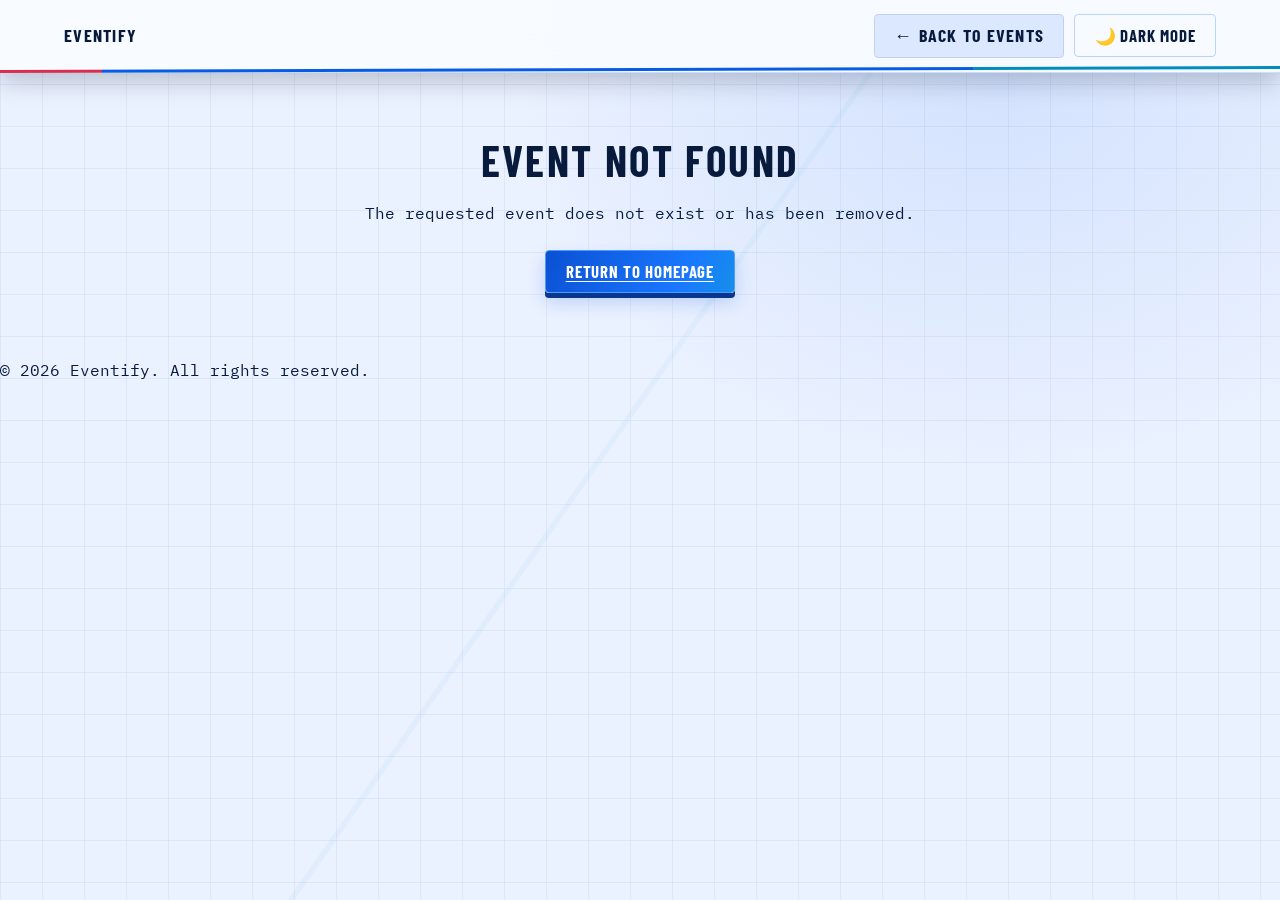
<file: event.html>
<!DOCTYPE html>
<html lang="en">
<head>
    <meta charset="UTF-8">
    <meta name="viewport" content="width=device-width, initial-scale=1.0">
    <title>Event Details - Eventify</title>
    
    <!-- Stylesheets -->
    <link rel="stylesheet" href="css/theme.css">
    <link rel="stylesheet" href="css/main.css">
    <link rel="stylesheet" href="css/components.css">

    <!-- Scripts (deferred so they load after HTML parses) -->
    <script src="js/theme.js" defer></script>
    <script src="js/data.js" defer></script>
    <script src="js/event.js" defer></script>
    <script src="js/form.js" defer></script>
</head>
<body>

    <!-- Navigation Bar -->
    <nav class="navbar">
        <a href="index.html" class="logo">Eventify</a>
        <div class="nav-actions">
            <a href="index.html" class="btn-secondary">← Back to Events</a>
            <button id="theme-toggle" class="btn-theme" aria-label="Toggle Dark Mode">
                🌓 Toggle Theme
            </button>
        </div>
    </nav>

    <!-- Main Content -->
    <main class="container">
        
        <!-- Confirmation Toast / Message (Hidden by default) -->
        <div id="confirmation-message" class="toast hidden">
            <p>🎉 Registration Successful! We've saved your spot.</p>
        </div>

        <!-- Dynamic Event Header & Banner -->
        <section id="event-header" class="event-header">
            <img id="event-image" src="" alt="Event Banner" class="event-banner-img">
            <div class="event-header-info">
                <span id="event-category" class="badge">Category</span>
                <h1 id="event-title">Loading Event...</h1>
                <p id="event-date-location" class="meta-info">📅 Date | 📍 Venue</p>
            </div>
        </section>

        <div class="event-details-layout">
            
            <!-- Left Column: Details & Countdown -->
            <article class="event-info-section">
                <h2>About This Event</h2>
                <p id="event-description">Loading event description...</p>
                
                <!-- Countdown Timer (Bonus Challenge) -->
                <div class="countdown-card">
                    <h3>Event Starts In</h3>
                    <div id="countdown-timer" class="timer-grid">
                        <div class="timer-box"><span id="days">00</span><label>Days</label></div>
                        <div class="timer-box"><span id="hours">00</span><label>Hours</label></div>
                        <div class="timer-box"><span id="minutes">00</span><label>Minutes</label></div>
                        <div class="timer-box"><span id="seconds">00</span><label>Seconds</label></div>
                    </div>
                </div>
            </article>

            <!-- Right Column: Registration Form -->
            <aside class="registration-card">
                <h2>Register Now</h2>
                <form id="registration-form" novalidate>
                    <!-- Hidden field to hold event ID -->
                    <input type="hidden" id="event-id-input" name="eventId">

                    <div class="form-group">
                        <label for="full-name">Full Name *</label>
                        <input type="text" id="full-name" name="fullName" placeholder="Jane Doe" required>
                        <small class="error-msg" id="name-error"></small>
                    </div>

                    <div class="form-group">
                        <label for="email">Email Address *</label>
                        <input type="email" id="email" name="email" placeholder="jane@example.com" required>
                        <small class="error-msg" id="email-error"></small>
                    </div>

                    <div class="form-group">
                        <label for="phone">Phone Number *</label>
                        <input type="tel" id="phone" name="phone" placeholder="1234567890" required>
                        <small class="error-msg" id="phone-error"></small>
                    </div>

                    <button type="submit" class="btn-primary btn-block">Confirm Registration</button>
                </form>
            </aside>

        </div>

    </main>

    <!-- Footer -->
    <footer class="footer">
        <p>&copy; 2026 Eventify. All rights reserved.</p>
    </footer>

</body>
</html>
</file>
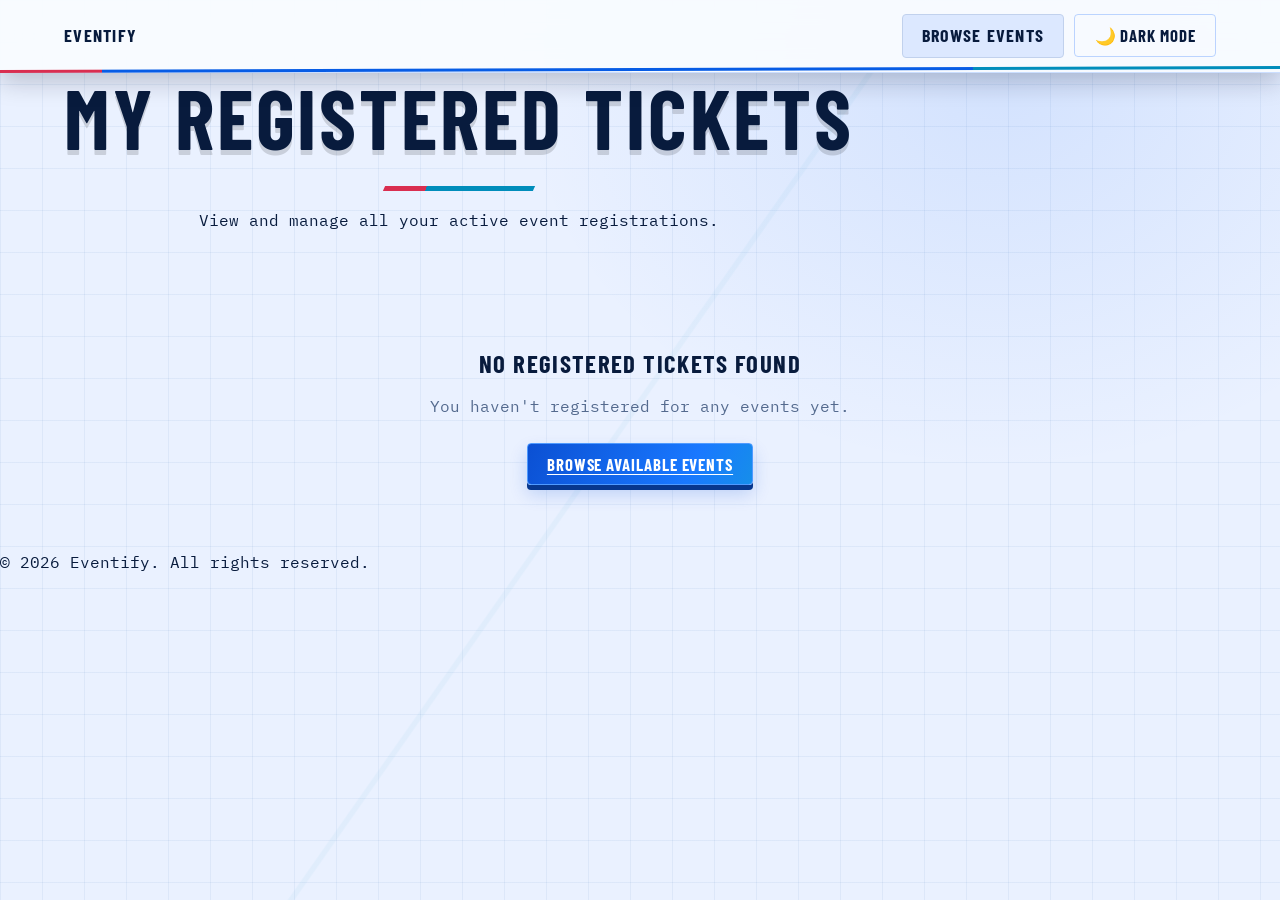
<file: tickets.html>
<!DOCTYPE html>
<html lang="en" data-theme="light">
<head>
    <meta charset="UTF-8">
    <meta name="viewport" content="width=device-width, initial-scale=1.0">
    <title>My Registrations - Eventify</title>
    <link rel="stylesheet" href="css/theme.css">
    <link rel="stylesheet" href="css/main.css">
    <link rel="stylesheet" href="css/components.css">
</head>
<body>

    <!-- Navbar -->
    <header class="navbar">
        <a href="index.html" class="logo">Eventify</a>
        <div class="nav-actions">
            <a href="index.html" class="btn-secondary">Browse Events</a>
            <button id="theme-toggle" class="btn-theme">🌙 Dark Mode</button>
        </div>
    </header>

    <!-- Main Container -->
    <main class="container">
        <div style="display: flex; justify-content: space-between; align-items: center; margin-bottom: 2rem;">
            <div>
                <h1>My Registered Tickets</h1>
                <p>View and manage all your active event registrations.</p>
            </div>
            <button id="clear-all-btn" class="btn-secondary" style="display: none;">Clear All Tickets</button>
        </div>

        <!-- Ticket List Container -->
        <div id="tickets-container" class="grid">
            <!-- Dynamically populated via js/tickets.js -->
        </div>
    </main>

    <!-- Footer -->
    <footer class="footer">
        <p>&copy; 2026 Eventify. All rights reserved.</p>
    </footer>

    <!-- Scripts -->
    <script src="js/theme.js"></script>
    <script src="js/data.js"></script>
    <script src="js/tickets.js"></script>
</body>
</html>
</file>
<file: css/theme.css>
/* css/theme.css
   Persona 3 Reload-inspired visual system: midnight blue, electric cyan,
   crisp white panels, and small crimson accents.
*/

@import url('https://fonts.googleapis.com/css2?family=Barlow+Condensed:wght@500;600;700;800&family=IBM+Plex+Mono:wght@400;500;600;700&family=Rajdhani:wght@500;600;700&display=swap');

:root {
    color-scheme: dark;

    /* Core surfaces */
    --bg-primary: #061638;
    --bg-secondary: #f2f6ff;
    --bg-accent: #e3edff;
    --bg-card: #f8faff;
    --card-bg: var(--bg-card);
    --nav-bg: rgba(4, 17, 47, 0.94);

    /* Typography */
    --text-primary: #f4f7ff;
    --text-secondary: #c2d2f1;
    --text-muted: #a9bee5;
    --text-on-card: #071a3b;
    --card-text-muted: #526585;
    --heading-color: #ffffff;
    --nav-text: #f4f7ff;

    /* Persona-inspired accents */
    --accent-color: #1768f5;
    --accent-hover: #0b4fd0;
    --accent-light: #dce9ff;
    --accent-cyan: #00d4ff;
    --accent-red: #f04462;
    --success-color: #16865e;
    --error-color: #e33455;

    /* Borders, depth, and motion */
    --border-color: #c8d7f2;
    --border-strong: #8da9dc;
    --shadow-color: rgba(0, 0, 0, 0.32);
    --shadow-sm: 0 5px 14px rgba(0, 8, 28, 0.18);
    --shadow-lg: 0 16px 34px rgba(0, 7, 28, 0.3), 0 0 0 1px rgba(77, 151, 255, 0.22);
    --transition-speed: 180ms;

    /* Compatibility aliases used by the existing component styles */
    --radius-sm: 3px;
    --radius-md: 4px;
    --radius-lg: 6px;

    --font-heading: 'Barlow Condensed', 'Rajdhani', sans-serif;
    --font-body: 'IBM Plex Mono', monospace;

    /* Subtle diagonal grid; intentionally low contrast behind content */
    --bg-pattern:
        radial-gradient(ellipse at 78% 8%, rgba(0, 119, 255, 0.2), transparent 34%),
        linear-gradient(125deg, transparent 0 48%, rgba(0, 212, 255, 0.055) 48.1% 48.35%, transparent 48.45%),
        linear-gradient(rgba(88, 145, 226, 0.075) 1px, transparent 1px),
        linear-gradient(90deg, rgba(88, 145, 226, 0.075) 1px, transparent 1px);
    --bg-size: auto, auto, 42px 42px, 42px 42px;
}

:root[data-theme="dark"] {
    color-scheme: dark;

    --bg-primary: #061638;
    --bg-secondary: #f2f6ff;
    --bg-accent: #e3edff;
    --bg-card: #f8faff;
    --card-bg: var(--bg-card);
    --nav-bg: rgba(4, 17, 47, 0.94);

    --text-primary: #f4f7ff;
    --text-secondary: #c2d2f1;
    --text-muted: #a9bee5;
    --text-on-card: #071a3b;
    --card-text-muted: #526585;
    --heading-color: #ffffff;
    --nav-text: #f4f7ff;

    --accent-color: #1768f5;
    --accent-hover: #0b4fd0;
    --accent-light: #dce9ff;
    --accent-cyan: #00d4ff;
    --accent-red: #f04462;
    --success-color: #16865e;
    --error-color: #e33455;

    --border-color: #c8d7f2;
    --border-strong: #8da9dc;
    --shadow-color: rgba(0, 0, 0, 0.32);
    --shadow-sm: 0 5px 14px rgba(0, 8, 28, 0.18);
    --shadow-lg: 0 16px 34px rgba(0, 7, 28, 0.3), 0 0 0 1px rgba(77, 151, 255, 0.22);

    --bg-pattern:
        radial-gradient(ellipse at 78% 8%, rgba(0, 119, 255, 0.2), transparent 34%),
        linear-gradient(125deg, transparent 0 48%, rgba(0, 212, 255, 0.055) 48.1% 48.35%, transparent 48.45%),
        linear-gradient(rgba(88, 145, 226, 0.075) 1px, transparent 1px),
        linear-gradient(90deg, rgba(88, 145, 226, 0.075) 1px, transparent 1px);
    --bg-size: auto, auto, 42px 42px, 42px 42px;
}

:root[data-theme="light"] {
    color-scheme: light;

    --bg-primary: #eaf1ff;
    --bg-secondary: #ffffff;
    --bg-accent: #dce8ff;
    --bg-card: #ffffff;
    --card-bg: var(--bg-card);
    --nav-bg: rgba(248, 251, 255, 0.96);

    --text-primary: #081b3d;
    --text-secondary: #29436d;
    --text-muted: #546a8e;
    --text-on-card: #081b3d;
    --card-text-muted: #526585;
    --heading-color: #081b3d;
    --nav-text: #081b3d;

    --accent-color: #075ce5;
    --accent-hover: #0648b6;
    --accent-light: #dce9ff;
    --accent-cyan: #008dbb;
    --accent-red: #d92e50;
    --success-color: #137b55;
    --error-color: #c92345;

    --border-color: #c1d1ed;
    --border-strong: #91a9d2;
    --shadow-color: rgba(20, 48, 91, 0.15);
    --shadow-sm: 0 5px 14px rgba(24, 54, 104, 0.1);
    --shadow-lg: 0 16px 32px rgba(24, 54, 104, 0.16), 0 0 0 1px rgba(23, 104, 245, 0.12);

    --bg-pattern:
        radial-gradient(ellipse at 78% 8%, rgba(23, 104, 245, 0.11), transparent 34%),
        linear-gradient(125deg, transparent 0 48%, rgba(0, 141, 187, 0.045) 48.1% 48.35%, transparent 48.45%),
        linear-gradient(rgba(38, 91, 169, 0.065) 1px, transparent 1px),
        linear-gradient(90deg, rgba(38, 91, 169, 0.065) 1px, transparent 1px);
    --bg-size: auto, auto, 42px 42px, 42px 42px;
}

html {
    scroll-behavior: smooth;
}

::selection {
    color: #ffffff;
    background: var(--accent-color);
}
</file>
<file: css/main.css>
/* css/main.css */

* {
    box-sizing: border-box;
}

body {
    min-height: 100vh;
    font-family: var(--font-body);
    background-color: var(--bg-primary);
    background-image: var(--bg-pattern);
    background-size: var(--bg-size);
    background-attachment: fixed;
    color: var(--text-primary);
    line-height: 1.65;
    margin: 0;
    padding: 0;
    transition: background-color 0.3s ease, color 0.3s ease;
}

h1, h2, h3, h4, h5, h6 {
    font-family: var(--font-heading);
    font-weight: 700;
    text-transform: uppercase;
    letter-spacing: 0.055em;
    line-height: 1.08;
    margin-top: 0;
    margin-bottom: 1rem;
    color: var(--heading-color);
}

h1 {
    position: relative;
    width: fit-content;
    max-width: 100%;
    font-size: clamp(2.8rem, 7vw, 5.2rem);
    letter-spacing: 0.035em;
    text-shadow: 0 5px 0 rgba(0, 0, 0, 0.14);
}

h1::after {
    content: '';
    display: block;
    width: min(42%, 150px);
    height: 5px;
    margin-top: 0.28em;
    background: linear-gradient(90deg, var(--accent-red) 0 28%, var(--accent-cyan) 28% 100%);
    transform: skewX(-24deg);
}

h2 {
    font-size: clamp(1.8rem, 4vw, 2.7rem);
}

h3 {
    font-size: 1.55rem;
}

p {
    margin-top: 0;
}

a {
    color: var(--accent-cyan);
    text-decoration-thickness: 1px;
    text-underline-offset: 3px;
    transition: color var(--transition-speed) ease;
}

a:hover {
    color: var(--accent-red);
}

button, input, textarea, select {
    font: inherit;
}

button:focus-visible,
a:focus-visible,
input:focus-visible,
textarea:focus-visible,
select:focus-visible {
    outline: 3px solid var(--accent-cyan);
    outline-offset: 3px;
}

/* Main navigation: dark command strip with a sharp blue/red edge. */
.navbar {
    position: sticky;
    top: 0;
    z-index: 100;
    display: flex;
    justify-content: space-between;
    align-items: center;
    gap: 1rem 2rem;
    padding: 0.9rem 5%;
    color: var(--nav-text);
    background: var(--nav-bg);
    border-bottom: 1px solid rgba(110, 163, 255, 0.32);
    box-shadow: 0 8px 26px rgba(0, 7, 28, 0.22);
    -webkit-backdrop-filter: blur(14px);
    backdrop-filter: blur(14px);
}

.navbar::after {
    content: '';
    position: absolute;
    bottom: -1px;
    left: 0;
    width: 100%;
    height: 3px;
    background: linear-gradient(90deg, var(--accent-red) 0 8%, var(--accent-color) 8% 76%, var(--accent-cyan) 76% 100%);
    transform: skewY(-0.18deg);
    transform-origin: left;
}

.navbar a {
    color: var(--nav-text);
    font-family: var(--font-heading);
    font-size: 1.12rem;
    font-weight: 700;
    letter-spacing: 0.07em;
    text-decoration: none;
    text-transform: uppercase;
}

.navbar a:hover {
    color: var(--accent-cyan);
}


.navbar a.btn-secondary {
    color: var(--text-on-card);
}

.navbar a.btn-secondary:hover {
    color: #ffffff;
}

/* Optional shared wrappers; these do not require markup changes. */
.container,
.page-container {
    width: min(1180px, 90%);
    margin-inline: auto;
}

main {
    position: relative;
    isolation: isolate;
}

hr {
    border: 0;
    height: 1px;
    margin: 2rem 0;
    background: linear-gradient(90deg, var(--accent-red), var(--accent-color), transparent);
}

::-webkit-scrollbar {
    width: 10px;
    height: 10px;
}

::-webkit-scrollbar-track {
    background: var(--bg-primary);
}

::-webkit-scrollbar-thumb {
    background: #2859a5;
    border: 2px solid var(--bg-primary);
    border-radius: 10px;
}

::-webkit-scrollbar-thumb:hover {
    background: var(--accent-color);
}

@media (max-width: 640px) {
    .navbar {
        padding: 0.8rem 5%;
        flex-wrap: wrap;
    }

    h1 {
        font-size: clamp(2.5rem, 13vw, 4rem);
    }
}

@media (prefers-reduced-motion: reduce) {
    *,
    *::before,
    *::after {
        scroll-behavior: auto !important;
        animation-duration: 0.01ms !important;
        animation-iteration-count: 1 !important;
        transition-duration: 0.01ms !important;
    }
}

/* --- Centered landing-page hero --- */
h1 {
    width: 100%;
    max-width: 1240px;
    margin-inline: auto;
    text-align: center;
}

h1::after {
    margin-inline: auto;
}

/* Keep the intro copy centered directly beneath the main heading. */
main h1 + p {
    width: min(100% - 2rem, 780px);
    margin: 0 auto 1.25rem;
    text-align: center;
}

/* Center hero actions without changing buttons inside event cards. */
main h1 + p + .btn-primary,
main h1 + p + a.btn-primary,
main h1 + p + button.btn-primary,
.hero .btn-primary,
.hero-section .btn-primary,
.hero-content .btn-primary,
.landing-hero .btn-primary,
.home-hero .btn-primary {
    display: flex;
    width: fit-content;
    margin: 1.25rem auto 0;
}

.hero,
.hero-section,
.hero-content,
.landing-hero,
.home-hero {
    text-align: center;
}

@media (max-width: 640px) {
    h1 {
        width: 100%;
        padding-inline: 0.5rem;
    }

    main h1 + p {
        width: min(100% - 1.5rem, 780px);
    }
}
</file>
<file: css/components.css>
/* css/components.css */

/* --- Buttons --- */
.btn-primary,
.btn-secondary,
.btn-filter,
.btn-theme {
    position: relative;
    display: inline-flex;
    align-items: center;
    justify-content: center;
    gap: 0.5rem;
    min-height: 42px;
    padding: 0.68rem 1.2rem;
    border: 1px solid transparent;
    border-radius: var(--radius-md);
    font-family: var(--font-heading);
    font-size: 1.05rem;
    font-weight: 700;
    letter-spacing: 0.055em;
    line-height: 1.1;
    text-transform: uppercase;
    cursor: pointer;
    transition:
        transform var(--transition-speed) ease,
        color var(--transition-speed) ease,
        background-color var(--transition-speed) ease,
        border-color var(--transition-speed) ease,
        box-shadow var(--transition-speed) ease;
}

.btn-primary {
    color: #ffffff;
    background: linear-gradient(115deg, #0b50d3, #1978ff 72%, #168eea);
    border-color: #4f9aff;
    box-shadow: 0 5px 0 #07378e, 0 9px 18px rgba(0, 74, 210, 0.2);
}

.btn-primary:hover {
    color: #ffffff;
    background: linear-gradient(115deg, #073fae, #0865e8 72%, #0879d2);
    box-shadow: 0 3px 0 #07378e, 0 10px 22px rgba(0, 74, 210, 0.3);
    transform: translateY(-2px);
}

.btn-primary:active {
    box-shadow: 0 1px 0 #07378e;
    transform: translateY(3px);
}

.btn-secondary {
    color: var(--text-on-card);
    background: var(--bg-accent);
    border-color: var(--border-color);
}

.btn-secondary:hover {
    color: #ffffff;
    background: var(--accent-color);
    border-color: var(--accent-color);
    transform: translateY(-2px);
}

.btn-theme {
    color: var(--nav-text);
    background: transparent;
    border-color: rgba(143, 183, 255, 0.58);
}

.btn-theme:hover {
    color: #ffffff;
    background: var(--accent-color);
    border-color: var(--accent-cyan);
}

.btn-block {
    width: 100%;
}

/* --- Search & Filters --- */
.filters-container {
    display: flex;
    flex-direction: column;
    gap: 1rem;
    margin-bottom: 2rem;
}

@media (min-width: 768px) {
    .filters-container {
        flex-direction: row;
        justify-content: space-between;
        align-items: center;
    }
}

.search-bar {
    width: 100%;
    max-width: 430px;
    min-height: 46px;
    padding: 0.75rem 1rem;
    color: var(--text-on-card);
    background-color: var(--bg-card);
    border: 1px solid var(--border-strong);
    border-left: 4px solid var(--accent-color);
    border-radius: var(--radius-sm);
    outline: none;
    box-shadow: var(--shadow-sm);
    transition: border-color var(--transition-speed), box-shadow var(--transition-speed);
}

.search-bar::placeholder {
    color: #7183a2;
    opacity: 1;
}

.search-bar:focus {
    border-color: var(--accent-color);
    box-shadow: 0 0 0 3px rgba(23, 104, 245, 0.16), var(--shadow-sm);
}

.category-buttons {
    display: flex;
    flex-wrap: wrap;
    gap: 0.55rem;
}

.btn-filter {
    min-height: 38px;
    padding: 0.5rem 0.9rem;
    color: var(--card-text-muted);
    background: var(--bg-card);
    border-color: var(--border-color);
    box-shadow: 0 2px 0 rgba(10, 38, 87, 0.08);
}

.btn-filter.active,
.btn-filter:hover {
    color: #ffffff;
    background: var(--accent-color);
    border-color: var(--accent-color);
    box-shadow: 0 3px 0 #07378e;
    transform: translateY(-1px);
}

/* --- Event Cards & Grid --- */
.grid {
    display: grid;
    grid-template-columns: repeat(auto-fill, minmax(min(280px, 100%), 1fr));
    gap: 1.5rem;
    align-items: stretch;
}

.card {
    position: relative;
    display: flex;
    flex-direction: column;
    min-width: 0;
    overflow: hidden;
    color: var(--text-on-card);
    background: var(--bg-card);
    border: 1px solid var(--border-color);
    border-radius: var(--radius-md);
    box-shadow: var(--shadow-sm);
    isolation: isolate;
    transition:
        transform var(--transition-speed) ease,
        box-shadow var(--transition-speed) ease,
        border-color var(--transition-speed) ease;
}

.card::before {
    content: '';
    position: absolute;
    z-index: 2;
    top: 0;
    left: 0;
    width: 5px;
    height: 100%;
    background: linear-gradient(180deg, var(--accent-red) 0 17%, var(--accent-color) 17% 76%, var(--accent-cyan) 76% 100%);
    pointer-events: none;
}

.card:hover {
    border-color: #6f9be8;
    box-shadow: var(--shadow-lg);
    transform: translateY(-5px);
}

.card-img {
    display: block;
    width: 100%;
    height: 190px;
    object-fit: cover;
    background: #dce8ff;
    border-bottom: 1px solid var(--border-color);
}

.card-content {
    display: flex;
    flex: 1;
    flex-direction: column;
    padding: 1.25rem 1.35rem 1.35rem;
}

.badge {
    align-self: flex-start;
    display: inline-flex;
    align-items: center;
    gap: 0.35rem;
    margin-bottom: 0.7rem;
    padding: 0.28rem 0.65rem;
    color: #0648b6;
    background: var(--accent-light);
    border-left: 3px solid var(--accent-red);
    border-radius: 2px;
    font-size: 0.72rem;
    font-weight: 700;
    letter-spacing: 0.07em;
    text-transform: uppercase;
}

.card-title {
    margin-bottom: 0.55rem;
    color: var(--text-on-card);
    font-family: var(--font-heading);
    font-size: 1.5rem;
    font-weight: 700;
    letter-spacing: 0.025em;
    line-height: 1.12;
}

.card-meta {
    margin-bottom: 0.8rem;
    color: var(--card-text-muted);
    font-size: 0.8rem;
    line-height: 1.5;
}

.card-desc {
    flex: 1;
    margin-bottom: 1.25rem;
    color: #344968;
    font-size: 0.86rem;
    line-height: 1.7;
}

.card .btn-primary,
.card .btn-secondary {
    align-self: flex-start;
}

/* --- Details Page & Countdown --- */
.event-header {
    margin-bottom: 2rem;
}

.event-banner-img {
    display: block;
    width: 100%;
    height: clamp(220px, 38vw, 390px);
    margin-bottom: 1rem;
    object-fit: cover;
    border: 1px solid rgba(125, 173, 255, 0.45);
    border-radius: var(--radius-md);
    box-shadow: var(--shadow-lg);
}

.event-details-layout {
    display: grid;
    grid-template-columns: minmax(0, 1fr);
    gap: 2rem;
    align-items: start;
}

@media (min-width: 900px) {
    .event-details-layout {
        grid-template-columns: minmax(0, 2fr) minmax(280px, 1fr);
    }
}

.countdown-card {
    margin-top: 2rem;
    padding: 1.5rem;
    color: var(--text-on-card);
    background:
        linear-gradient(125deg, rgba(23, 104, 245, 0.07), transparent 55%),
        var(--bg-secondary);
    border: 1px solid var(--border-color);
    border-top: 4px solid var(--accent-color);
    border-radius: var(--radius-md);
    box-shadow: var(--shadow-sm);
}

.countdown-card h2,
.countdown-card h3,
.registration-card h2,
.registration-card h3 {
    color: var(--text-on-card);
}

.timer-grid {
    display: grid;
    grid-template-columns: repeat(4, minmax(0, 1fr));
    gap: 0.75rem;
    margin-top: 1rem;
}

.timer-box {
    min-width: 0;
    padding: 0.9rem 0.5rem;
    color: var(--text-on-card);
    background: var(--bg-accent);
    border: 1px solid var(--border-color);
    border-bottom: 3px solid var(--accent-color);
    border-radius: 3px;
    text-align: center;
}

.timer-box span {
    display: block;
    color: #0757d5;
    font-family: var(--font-heading);
    font-size: clamp(1.55rem, 4vw, 2.15rem);
    font-weight: 700;
    line-height: 1.1;
    font-variant-numeric: tabular-nums;
}

.timer-box label {
    display: block;
    margin-top: 0.25rem;
    color: #526585;
    font-size: 0.66rem;
    font-weight: 600;
    letter-spacing: 0.08em;
    text-transform: uppercase;
}

/* --- Registration Form & Modals --- */
.registration-card {
    height: fit-content;
    padding: 1.5rem;
    color: var(--text-on-card);
    background: var(--bg-secondary);
    border: 1px solid var(--border-color);
    border-top: 4px solid var(--accent-red);
    border-radius: var(--radius-md);
    box-shadow: var(--shadow-sm);
}

.form-group {
    margin-bottom: 1.25rem;
}

.form-group label {
    display: block;
    margin-bottom: 0.4rem;
    color: var(--text-on-card);
    font-size: 0.82rem;
    font-weight: 700;
    letter-spacing: 0.025em;
}

.form-group input {
    display: block;
    width: 100%;
    min-height: 43px;
    padding: 0.65rem 0.85rem;
    color: var(--text-on-card);
    background: #ffffff;
    border: 1px solid var(--border-strong);
    border-radius: var(--radius-sm);
    outline: none;
    transition: border-color var(--transition-speed), box-shadow var(--transition-speed);
}

.form-group input::placeholder {
    color: #7a8aa6;
}

.form-group input:focus {
    border-color: var(--accent-color);
    box-shadow: 0 0 0 3px rgba(23, 104, 245, 0.14);
}

.error-msg {
    display: block;
    min-height: 1rem;
    margin-top: 0.25rem;
    color: var(--error-color);
    font-size: 0.75rem;
    font-weight: 600;
}

.toast {
    margin-bottom: 1.5rem;
    padding: 1rem 1.25rem;
    color: #ffffff;
    background: var(--success-color);
    border: 1px solid rgba(255, 255, 255, 0.28);
    border-left: 5px solid #78f0bd;
    border-radius: var(--radius-sm);
    box-shadow: var(--shadow-sm);
    text-align: center;
    font-weight: 600;
    transition: opacity var(--transition-speed) ease;
}

.toast.hidden {
    display: none;
}

/* Animation Keyframes */
@keyframes fadeInUp {
    from {
        opacity: 0;
        transform: translateY(18px) skewY(1deg);
    }

    to {
        opacity: 1;
        transform: translateY(0) skewY(0);
    }
}

/* Animation Class */
.fade-in-card {
    opacity: 0;
    animation: fadeInUp 0.48s cubic-bezier(0.2, 0.75, 0.25, 1) forwards;
}

@media (max-width: 560px) {
    .timer-grid {
        grid-template-columns: repeat(2, minmax(0, 1fr));
    }

    .countdown-card,
    .registration-card {
        padding: 1.1rem;
    }

    .card-content {
        padding: 1.05rem 1.1rem 1.2rem;
    }
}

@media (prefers-reduced-motion: reduce) {
    .card,
    .btn-primary,
    .btn-secondary,
    .btn-filter,
    .btn-theme {
        transition: none;
    }

    .fade-in-card {
        opacity: 1;
        animation: none;
    }
}

/* --- Centered search and category controls on the events landing page --- */
.filters-container {
    justify-content: center;
    align-items: center;
    gap: clamp(1rem, 3vw, 2.5rem);
}

.search-bar {
    flex: 0 1 540px;
}

.category-buttons {
    justify-content: center;
}

@media (min-width: 768px) {
    .filters-container {
        justify-content: center;
    }
}

@media (max-width: 767px) {
    .filters-container {
        align-items: stretch;
    }

    .search-bar {
        max-width: 100%;
        flex-basis: auto;
    }

    .category-buttons {
        justify-content: center;
    }
}
</file>
